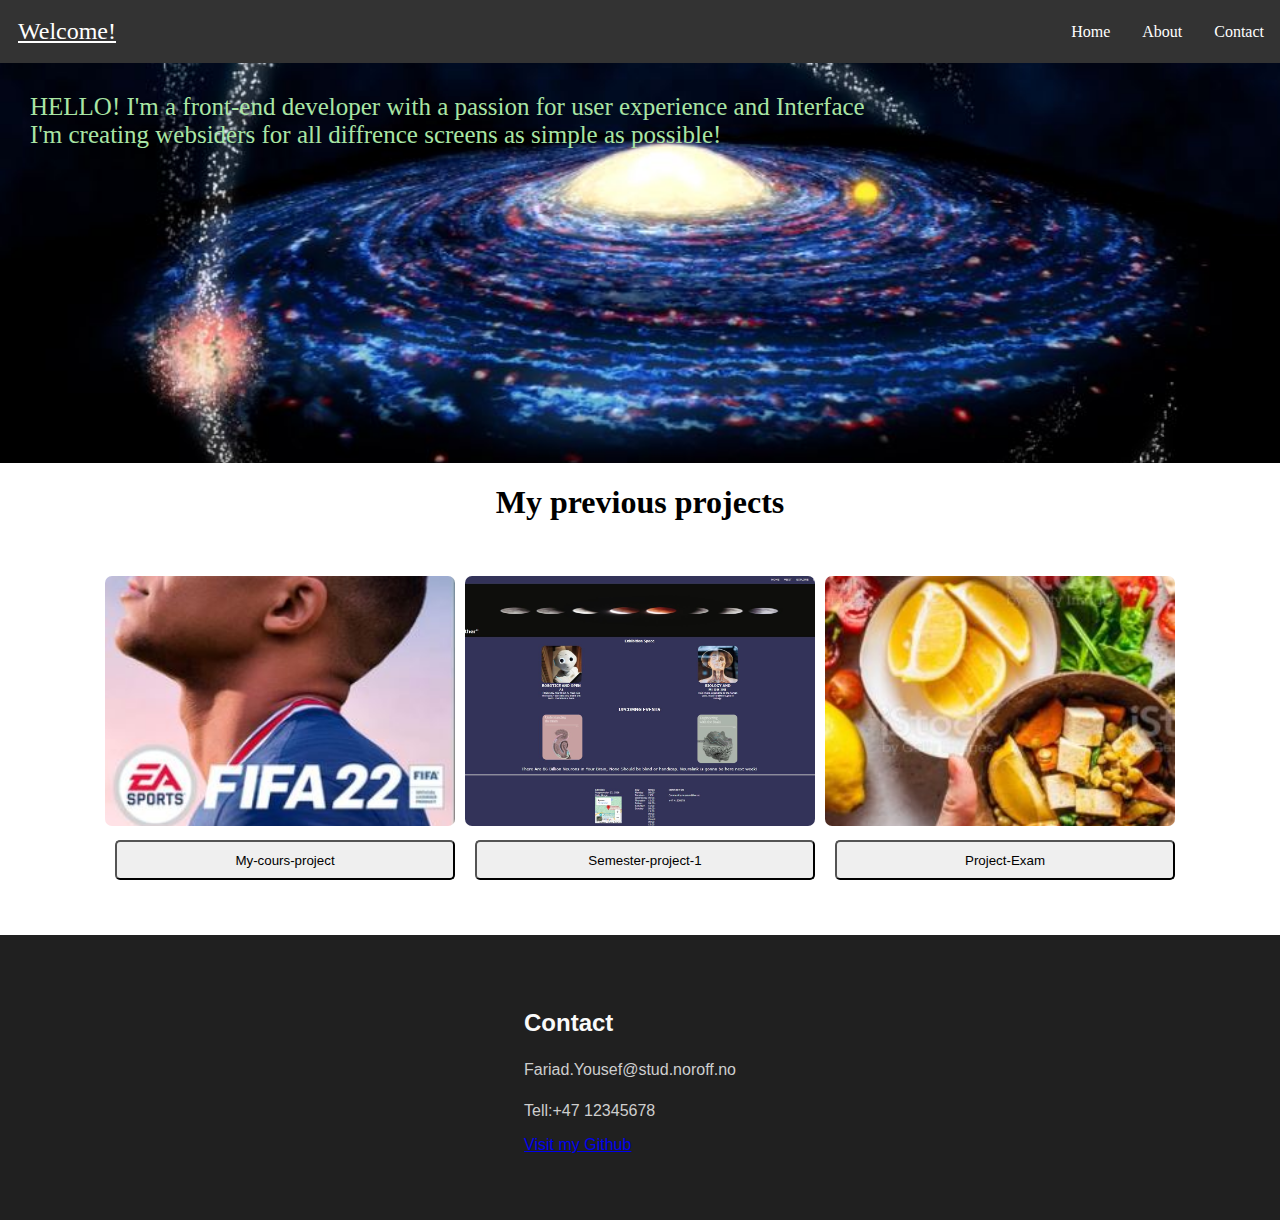
<file: index.html>
<!DOCTYPE html>
<html lang="en">
<head>
    <meta charset="UTF-8">
    <meta http-equiv="X-UA-Compatible" content="IE=edge">
    <meta name="viewport" content="width=device-width, initial-scale=1.0">
    <title>HomePage</title>
    <link rel="stylesheet" href="style/style.css">
    <script src="script.js" defer></script>
</head>
<body>
    <header>
        <nav class="navbar">
            <a href="index.html" class="container">Welcome!</a>  <!--  <div class="container">Welcome!</div> -->
            <a href="#" class="toggle-button">
              <span class="bar"></span>
              <span class="bar"></span>
              <span class="bar"></span>
            </a>
            <div class="navbar-links">
              <ul>
                <li><a href="index.html">Home</a></li>
                <li><a href="about.html">About</a></li>
                <li><a href="contact.html">Contact</a></li>
              </ul>
            </div>
          </nav>
    </header>
    <main>
        <section>
          <div class="hero-imag"> HELLO! I'm  a front-end developer with a passion  for user experience and Interface <br> I'm creating websiders for all diffrence screens as simple as possible!
          </div>
        </section>
        <section>
          <main>
            <h1>My previous projects</h1>
            <section class="container-text">
                <div class="div-container">
                    <a href="/course-project.html">
                    <img class="img" src="./img/Fifa.JPG" alt="my-cours-project">
                </a>
                    <div class="text">
                        <a href="/course-project.html"><button>My-cours-project</button>
                    </a>
                    </div>
                </div>
                </div>
                <div class="div-container">
                  <a href="/semester1.html">
                    <img class="img" src="/img/Skjermbilde-Semester Project 1.JPG" alt="semester-project-1">
                  </a>
                    <div class="text">
                        <a href="/semester1.html"><button>Semester-project-1</button></a>
                    </div>
                </div>
                <div class="div-container">
                  <a href="/exam.html">
                    <img class="img" src="/img/Project Exam 1.JPG" alt="project exam 1">
                  </a>
                    <div class="text">
                        <a href="/exam.html"><button>Project-Exam</button></a>
                    </div>
                </div>
           </section>
     </main>        
            <footer>
                <div class="footer-container">
                <nav class="footer-navv">
                    <ul>
                      <h3>Contact</h3>
                      <li>Fariad.Yousef@stud.noroff.no</li> <br>
                      <li>Tell:+47 12345678</li>
                      <li><p><a href="https://github.com/Fariaddd">Visit my Github</a></p></li>
                    </ul>
                 </nav>
               </div>
            </footer>       
</body>
</html>
</file>
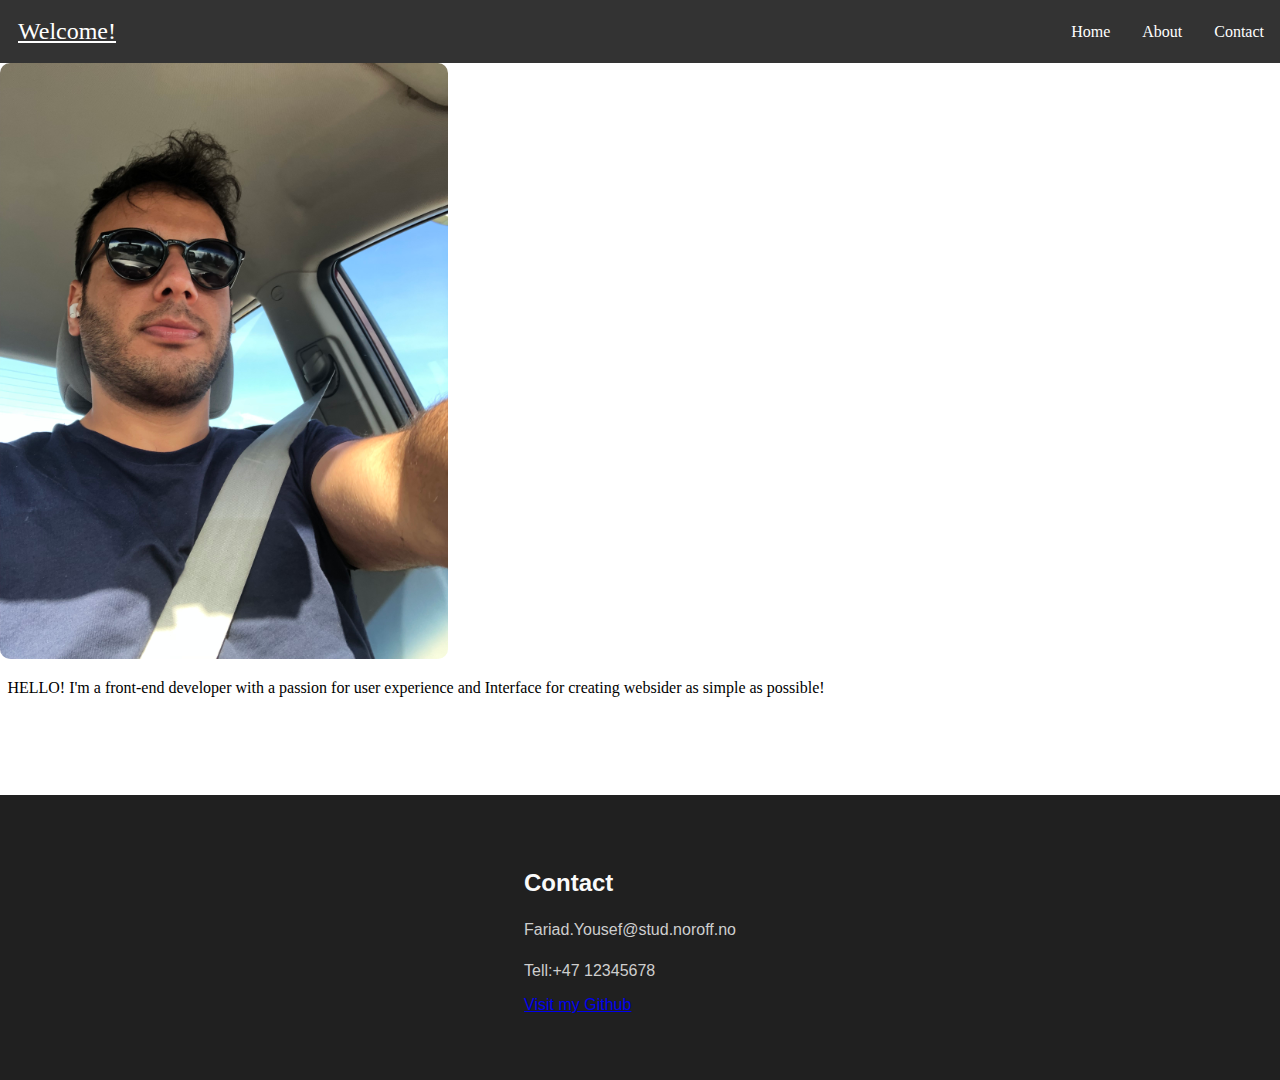
<file: about.html>
<!DOCTYPE html>
<html lang="en">
<head>
    <meta charset="UTF-8">
    <meta http-equiv="X-UA-Compatible" content="IE=edge">
    <meta name="viewport" content="width=device-width, initial-scale=1.0">
    <title>HomePage</title>
    <link rel="stylesheet" href="style/style.css">
    <link rel="stylesheet" href="style/about.css">
    <script src="script.js" defer></script>
</head>
<body>
    <header>
        <nav class="navbar">
            <a href="index.html" class="container">Welcome!</a>  <!--  <div class="container">Welcome!</div> -->
            <a href="#" class="toggle-button">
              <span class="bar"></span>
              <span class="bar"></span>
              <span class="bar"></span>
            </a>
            <div class="navbar-links">
              <ul>
                <li><a href="index.html">Home</a></li>
                <li><a href="about.html">About</a></li>
                <li><a href="contact.html">Contact</a></li>
              </ul>
            </div>
          </nav>
    </header>
    <main>
      <section>
        <div class="about">
          <img src="/img/IMG_0810.jpg" alt="me">
        </div>
        <div class="about-text">
          <p>HELLO! I'm  a front-end developer with a passion  for user experience and Interface for creating websider as simple as possible!
          </p>
        </div>
      </section>
    </main>
        
     <footer>
       <div class="footer-container">
          <nav class="footer-navv">
               <ul>
               <h3>Contact</h3>
                 <li>Fariad.Yousef@stud.noroff.no</li> <br>
                 <li>Tell:+47 12345678</li>
                 <li><p><a href="https://github.com/Fariaddd">Visit my Github</a></p></li>
               </ul>
                 </nav>
       </div>
      </footer>
</body>
</html>
</file>
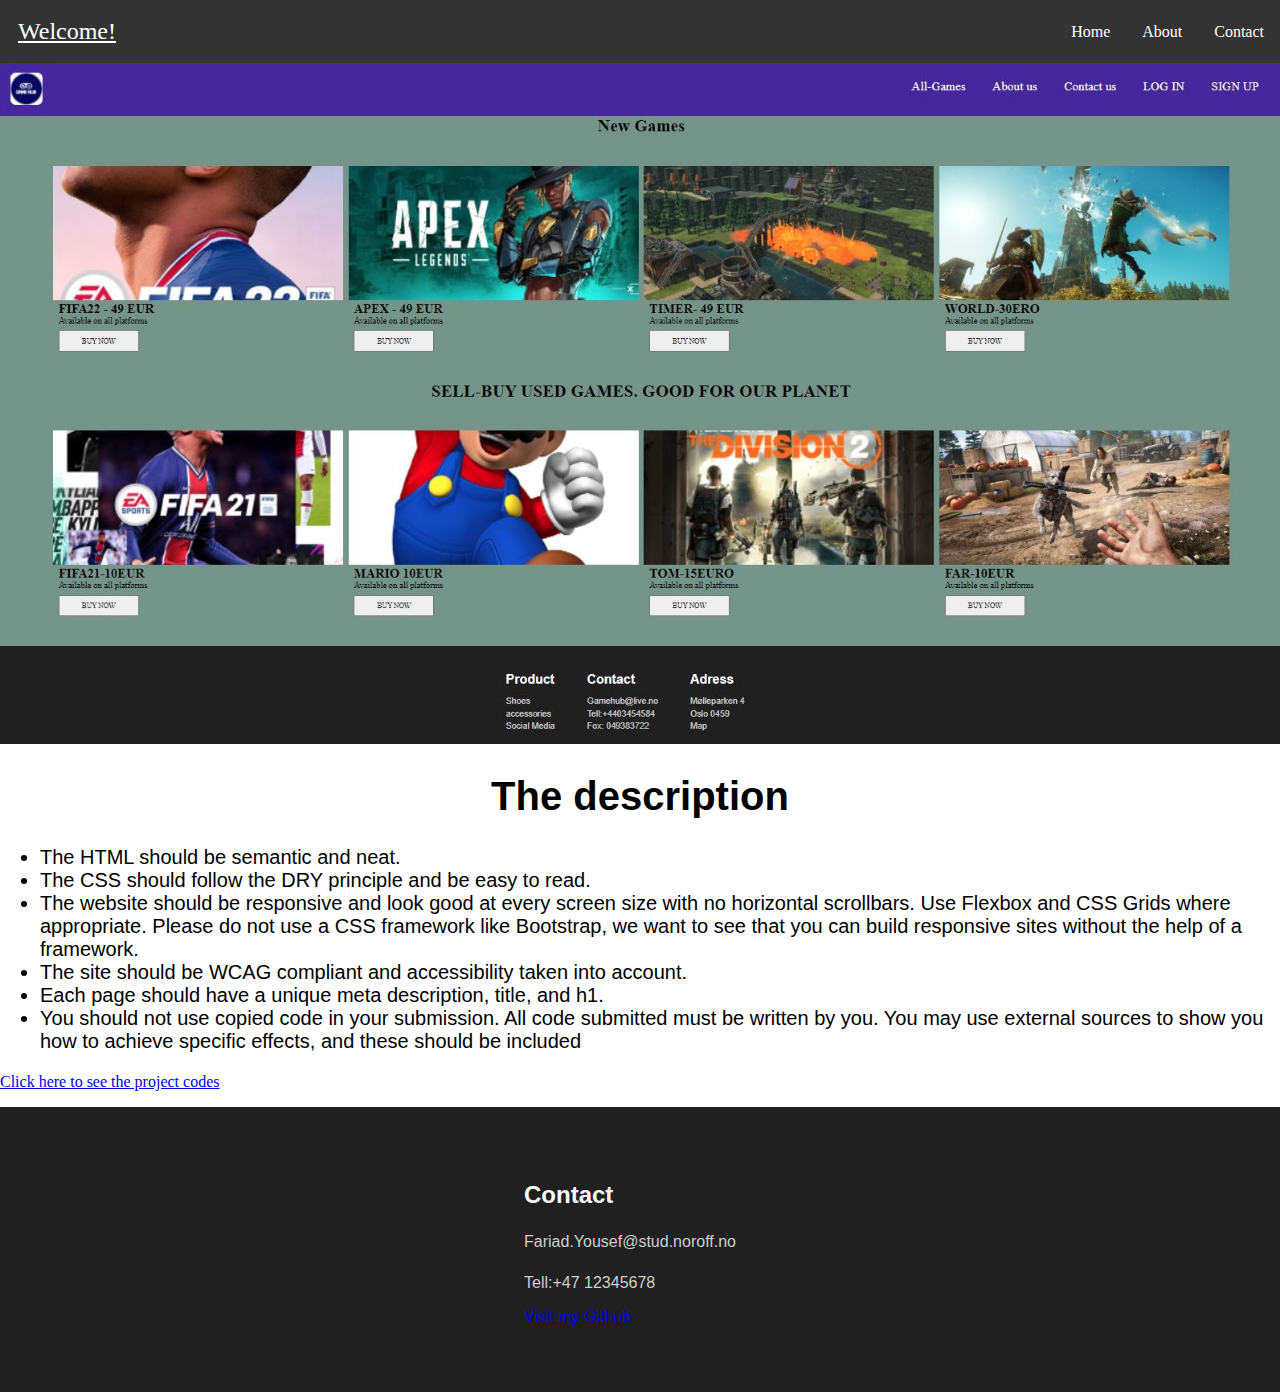
<file: course-project.html>
<!DOCTYPE html>
<html lang="en">
<head>
    <meta charset="UTF-8">
    <meta http-equiv="X-UA-Compatible" content="IE=edge">
    <meta name="viewport" content="width=device-width, initial-scale=1.0">
    <title>HomePage</title>
    <link rel="stylesheet" href="style/style.css">
    <link rel="stylesheet" href="style/course-prpoject.css">
    <script src="script.js" defer></script>
</head>
<body>
    <header>
        <nav class="navbar">
            <a href="index.html" class="container">Welcome!</a>  <!--  <div class="container">Welcome!</div> -->
            <a href="#" class="toggle-button">
              <span class="bar"></span>
              <span class="bar"></span>
              <span class="bar"></span>
            </a>
            <div class="navbar-links">
              <ul>
                <li><a href="index.html">Home</a></li>
                <li><a href="about.html">About</a></li>
                <li><a href="contact.html">Contact</a></li>
              </ul>
            </div>
          </nav>
    </header>
        <main>
            <section>
                <div class="main-imgg">
                    <img src="/img/Skjermbilde-cpurse project.JPG" alt="course-project">
                </div>
             </section>
             <section>
                <div class="description">
                    <h1>The description</h1>
                    <ul> 
                        <li>The HTML should be semantic and neat.</li>
                        <li>The CSS should follow the DRY principle and be easy to read.</li>
                        <li>The website should be responsive and look good at every screen size with no horizontal scrollbars. Use Flexbox and CSS Grids where appropriate. Please do not use a CSS framework like Bootstrap, we want to see that you can build responsive sites without the help of a framework.</li>
                        <li>The site should be WCAG compliant and accessibility taken into account.</li>
                        <li>Each page should have a unique meta description, title, and h1. </li>
                        <li>You should not use copied code in your submission. All code submitted must be written by you. You may use external sources to show you how to achieve specific effects, and these should be included</li>
                    </ul>
                </div>
                <p class="link"><a  href="https://github.com/Fariaddd/HTML-CSS-reset/">Click here to see the project codes</a></p>
             </section>
        </main>
            <footer>
                <div class="footer-container">
                <nav class="footer-navv">
                    <ul>
                      <h3>Contact</h3>
                      <li>Fariad.Yousef@stud.noroff.no</li> <br>
                      <li>Tell:+47 12345678</li>
                      <li><p><a href="https://github.com/Fariaddd">Visit my Github</a></p></li>
                    </ul>
                 </nav>
               </div>
            </footer>
</body>
</html>
</file>
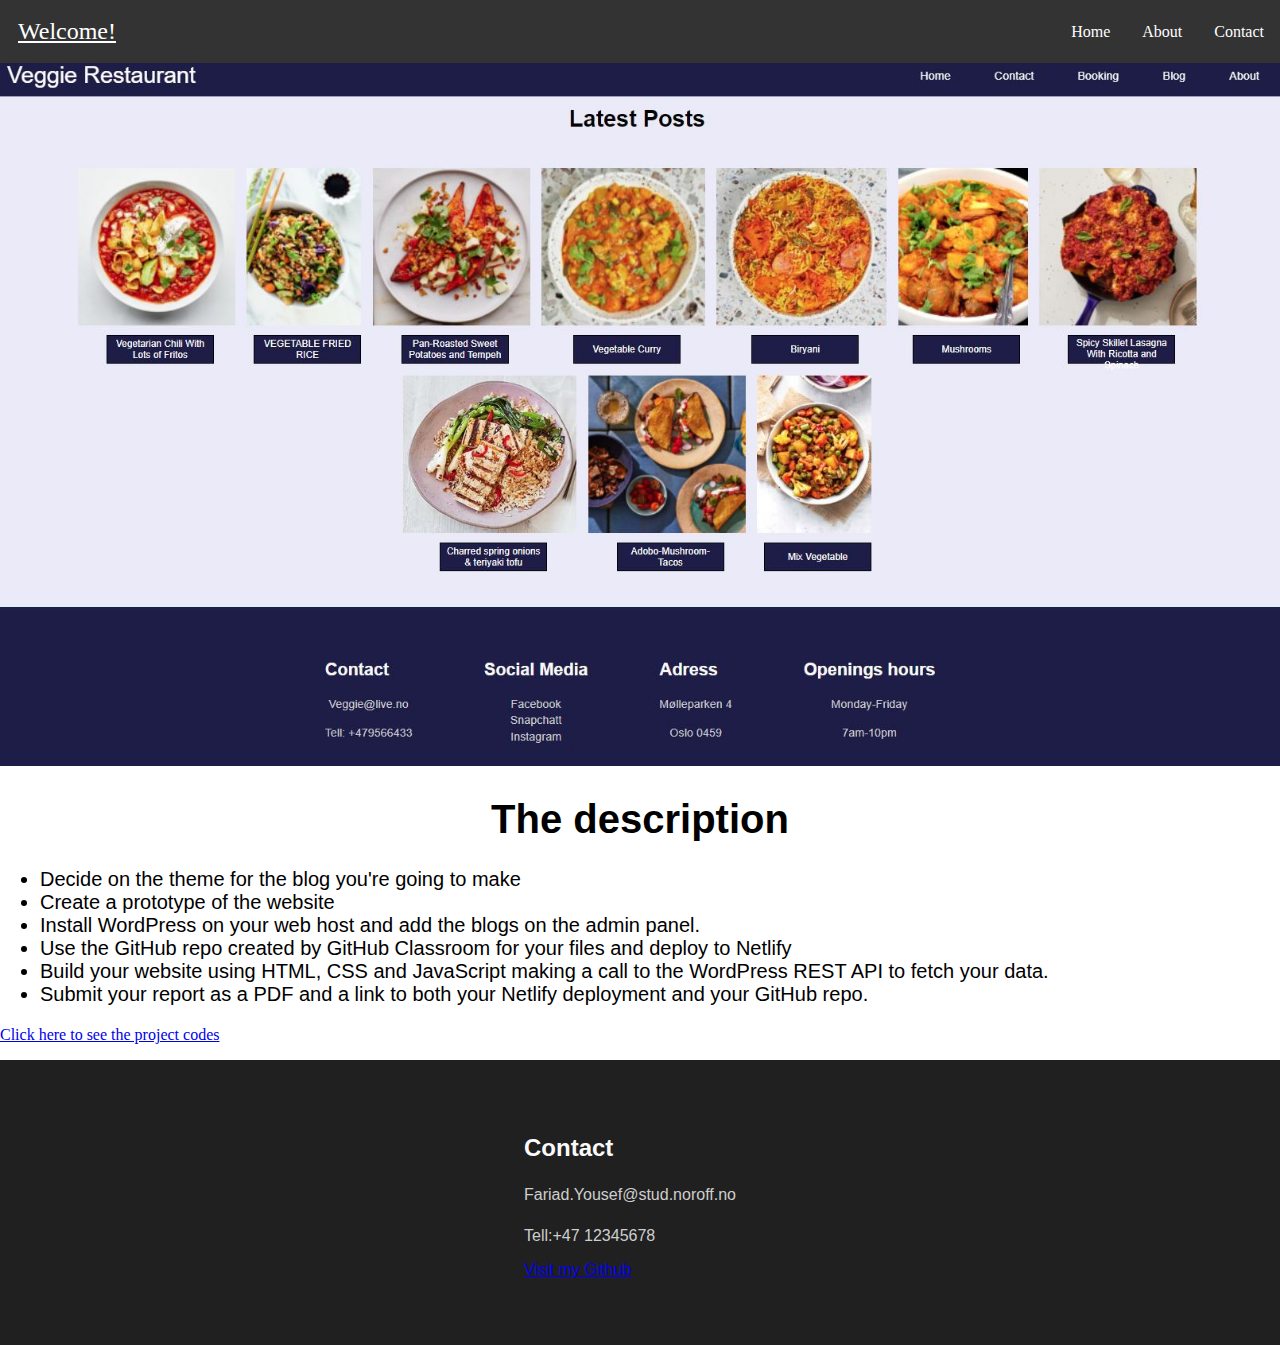
<file: exam.html>
<!DOCTYPE html>
<html lang="en">
<head>
    <meta charset="UTF-8">
    <meta http-equiv="X-UA-Compatible" content="IE=edge">
    <meta name="viewport" content="width=device-width, initial-scale=1.0">
    <title>HomePage</title>
    <link rel="stylesheet" href="style/style.css">
    <link rel="stylesheet" href="style/exam.css">
    <script src="script.js" defer></script>
</head>
<body>
    <header>
        <nav class="navbar">
            <a href="index.html" class="container">Welcome!</a>  <!--  <div class="container">Welcome!</div> -->
            <a href="#" class="toggle-button">
              <span class="bar"></span>
              <span class="bar"></span>
              <span class="bar"></span>
            </a>
            <div class="navbar-links">
              <ul>
                <li><a href="index.html">Home</a></li>
                <li><a href="about.html">About</a></li>
                <li><a href="contact.html">Contact</a></li>
              </ul>
            </div>
          </nav>
    </header>
    <main>
        <section>
            <div class="main-imgss">
                <img src="/img/Skjermbilde-Project Exam 1.JPG" alt="project-exam">
            </div>
        </section>
        <section>
            <div class="descriptions">
                <h1>The description</h1>
                <ul>
                    <li>Decide on the theme for the blog you're going to make</li>
                    <li>Create a prototype of the website</li>
                    <li>Install WordPress on your web host and add the blogs on the admin panel.  </li>
                    <li>Use the GitHub repo created by GitHub Classroom for your files and deploy to Netlify</li>
                    <li>Build your website using HTML, CSS and JavaScript making a call to the WordPress REST API to fetch your data.</li>
                    <li>Submit your report as a PDF and a link to both your Netlify deployment and your GitHub repo.</li>
                </ul>
            </div>
            <p class="links"><a href="https://github.com/Noroff-FEU-Assignments/project-exam-1-Fariaddd">Click here to see the project codes</a> </p>
        </section>
    </main>
        
            <footer>
                <div class="footer-container">
                <nav class="footer-navv">
                    <ul>
                      <h3>Contact</h3>
                      <li>Fariad.Yousef@stud.noroff.no</li> <br>
                      <li>Tell:+47 12345678</li>
                      <li><p><a href="https://github.com/Fariaddd">Visit my Github</a></p></li>
                    </ul>
                 </nav>
               </div>
            </footer>
</body>
</html>
</file>
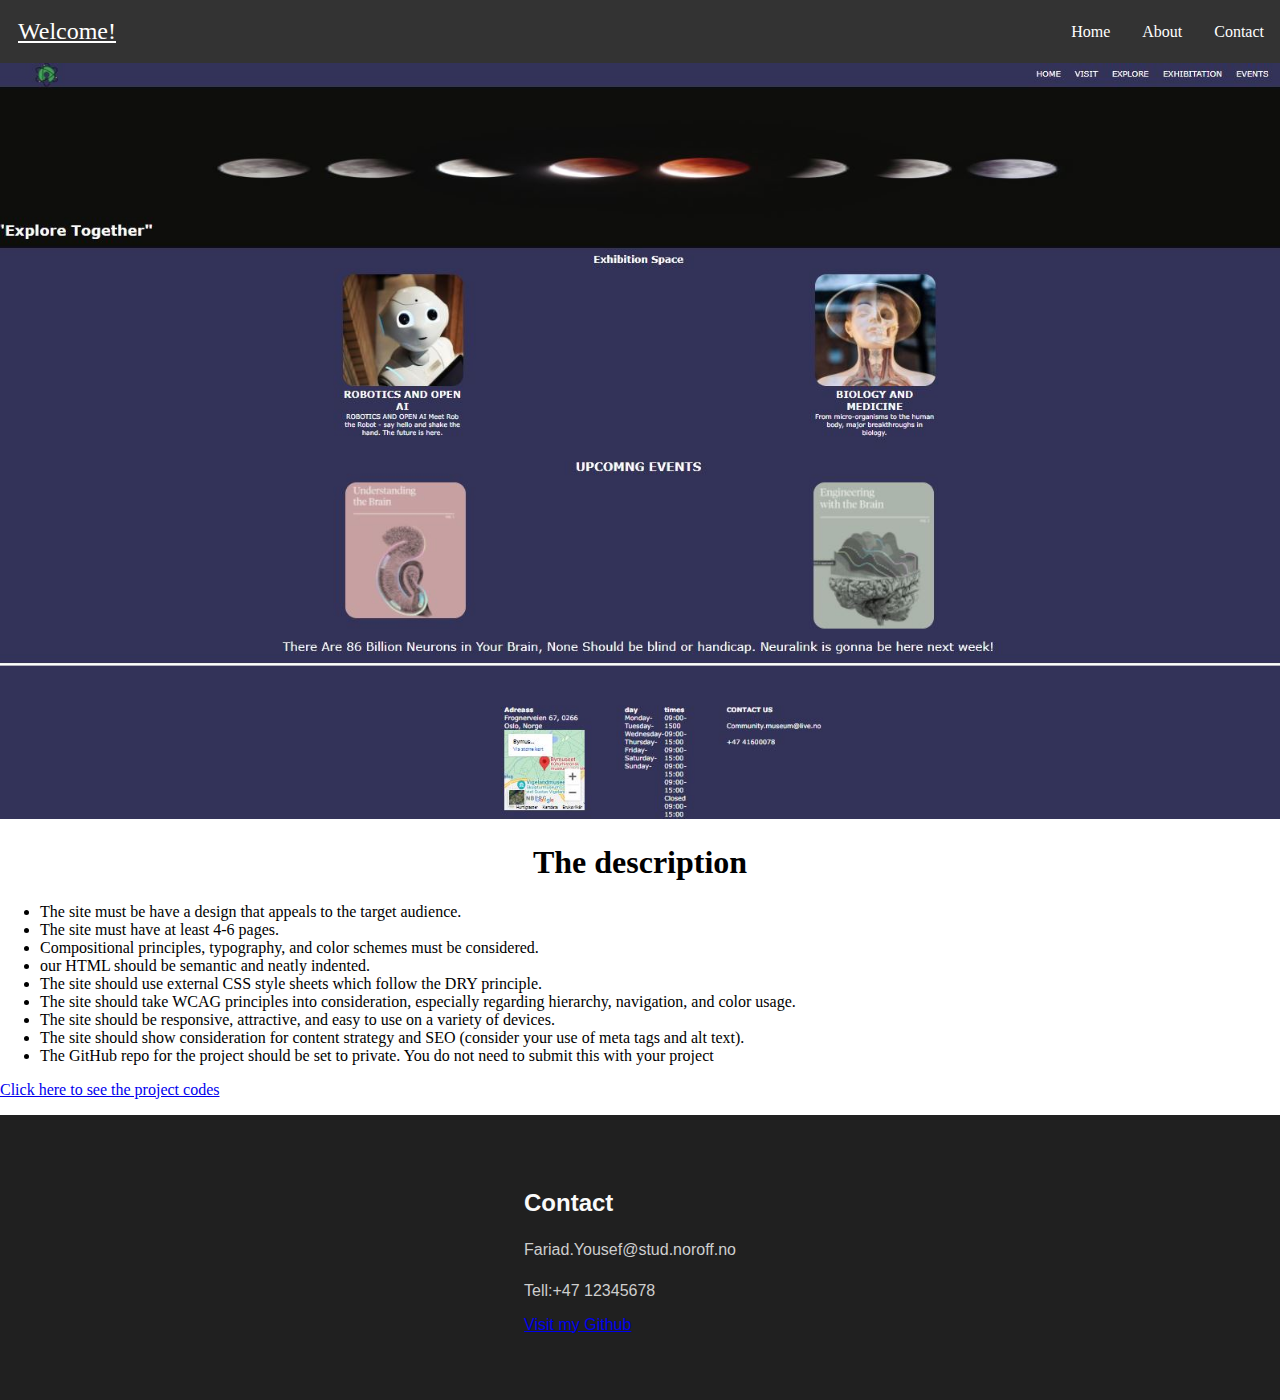
<file: semester1.html>
<!DOCTYPE html>
<html lang="en">
<head>
    <meta charset="UTF-8">
    <meta http-equiv="X-UA-Compatible" content="IE=edge">
    <meta name="viewport" content="width=device-width, initial-scale=1.0">
    <title>HomePage</title>
    <link rel="stylesheet" href="style/style.css">
    <link rel="stylesheet" href="style/semester-project.css">
    <script src="script.js" defer></script>
</head>
<body>
    <header>
        <nav class="navbar">
            <a href="index.html" class="container">Welcome!</a>  <!--  <div class="container">Welcome!</div> -->
            <a href="#" class="toggle-button">
              <span class="bar"></span>
              <span class="bar"></span>
              <span class="bar"></span>
            </a>
            <div class="navbar-links">
              <ul>
                <li><a href="index.html">Home</a></li>
                <li><a href="about.html">About</a></li>
                <li><a href="contact.html">Contact</a></li>
              </ul>
            </div>
          </nav>
    </header>
    <main>
        <main>
            <section>
                <div class="main-img">
                    <img src="/img/Skjermbilde-Semester Project 1.JPG" alt="semester-project">
                </div>
             </section>
             <section>
                <div class="descriptionn">
                    <h1>The description</h1>
                    <ul> 
                        <li>The site must be have a design that appeals to the target audience.</li>
                        <li>The site must have at least 4-6 pages. </li>
                        <li>Compositional principles, typography, and color schemes must be considered. </li>
                        <li>our HTML should be semantic and neatly indented.</li>
                        <li>The site should use external CSS style sheets which follow the DRY principle.</li>
                        <li>The site should take WCAG principles into consideration, especially regarding hierarchy, navigation, and color usage.</li>
                        <li>The site should be responsive, attractive, and easy to use on a variety of devices.</li>
                        <li>The site should show consideration for content strategy and SEO (consider your use of meta tags and alt text).</li>
                        <li>The GitHub repo for the project should be set to private. You do not need to submit this with your project</li>
                    </ul>
                </div>
                <p><a href="https://github.com/Noroff-Fagskole/semester-project-1-Fariaddd/">Click here to see the project codes</a></p>
             </section>
        </main>
    </main>
            <footer>
                <div class="footer-container">
                <nav class="footer-navv">
                    <ul>
                      <h3>Contact</h3>
                      <li>Fariad.Yousef@stud.noroff.no</li> <br>
                      <li>Tell:+47 12345678</li>
                      <li><p><a href="https://github.com/Fariaddd">Visit my Github</a></p></li>
                    </ul>
                 </nav>
               </div>
            </footer>
</body>
</html>
</file>
<file: style/style.css>
* {
    box-sizing: border-box;
}

body {
    
    margin: 0;
    padding: 0;
}

.navbar {
    display: flex;
    position: relative;
    justify-content: space-between;
    align-items: center;
    background-color: #333;
    color: white;
}

 .container  {
     padding: 10px 10px;
    font-size: 1.5rem;
    margin: .5rem;
    color: white;
}

.navbar-links {
    height: 100%;
}

.navbar-links ul {
    display: flex;
    margin: 0;
    padding: 0;
}

.navbar-links li {
    list-style: none;
}

.navbar-links li a {
    display: block;
    text-decoration: none;
    color: white;
    padding: 1rem;
}

.navbar-links li:hover {
    background-color: #555;
}

.toggle-button {
    position: absolute;
    top: .75rem;
    right: 1rem;
    display: none;
    flex-direction: column;
    justify-content: space-between;
    width: 30px;
    height: 21px;
}

.toggle-button .bar {
    height: 3px;
    width: 100%;
    background-color: white;
    border-radius: 10px;
}

@media (max-width: 800px) {
    .navbar {
        flex-direction: column;
        align-items: flex-start;
    }

    .toggle-button {
        display: flex;
    }

    .navbar-links {
        display: none;
        width: 100%;
    }

    .navbar-links ul {
        width: 100%;
        flex-direction: column;
    }

    .navbar-links ul li {
        text-align: center;
    }

    .navbar-links ul li a {
        padding: .5rem 1rem;
    }

    .navbar-links.active {
        display: flex;
    }
}

/* hero banna*/

.hero-imag{
    width: 100%;
    height: 400px;
    background-position: center;
    background-size: cover;
    background-image: url(/img/hero.JPG);
    color: rgb(169, 229, 164);
    padding: 30px;
    font-size: 25px;
}

/* main sections */

.container-text {
    display: flex;
    justify-content: center;
    margin: 50px 100px;
  }
  
  .div-container {
    margin: 5px;
    width: 100%;
  }
  
  .img {
    border-radius: 7px;
    width: 100%;
    height: 250px;
    object-fit: cover;
  }
  
  .text {
    margin-left: 10px;
  }
  
  button {
    border-radius: 5px;
    margin-top: 10px;
    width: 100%;
    height: 40px;
  }
  
  h1 {
    text-align: center;
    text-decoration: none;
  }

  @media screen and (max-width: 768px) {
    .container-text {
      flex-direction: column;
      margin: 0px;
      text-align: center;
    }
  }
  
  /*footer*/
  
  .footer-container {
    height: auto;
    background-color: rgb(32, 32, 32);
    display: flex;
    justify-content: center;
  }
  
  .footer-navv {
    margin: 50px 60px 50px 0px;
  }
  h3 {
    font-family: "League Spartan", sans-serif;
    font-size: 24px;
    color: rgb(250, 250, 250);
  }
  
  .footer-navv li {
    color: rgb(206, 206, 206);
    text-decoration: none;
    list-style: none;
    font-family: "League Spartan", sans-serif;
    font-size: 16px;
    margin-bottom: 5px;
  }
  
  @media screen and (max-width: 768px) {
    .footer-nav:nth-child(1) {
      display: none;
    }
  }
  @media screen and (max-width: 678px) {
    .footer-container {
      flex-direction: column;
      align-items: center;
    }
  }
</file>
<file: style/about.css>
.about img{
    width: 35%;
    border-radius: 10px;
}
.about-text p{
    width: 65%;
    height: 100px;
    text-align: center;
}
</file>
<file: style/course-prpoject.css>
.main-imgg img{
    width: 100%;
    height: auto;
}

.description  {
    font-size: 20px;
    font-family: sans-serif;
}
/* p,a{
    padding: 20px;
} */
</file>
<file: style/exam.css>
.main-imgss, img{
    width: 100%;
    height: auto;
}
.descriptions  {
    font-size: 20px;
    font-family: sans-serif;
}
</file>
<file: style/semester-project.css>
.main-imgg, img{
    width: 100%;
    height: auto;
}
</file>
